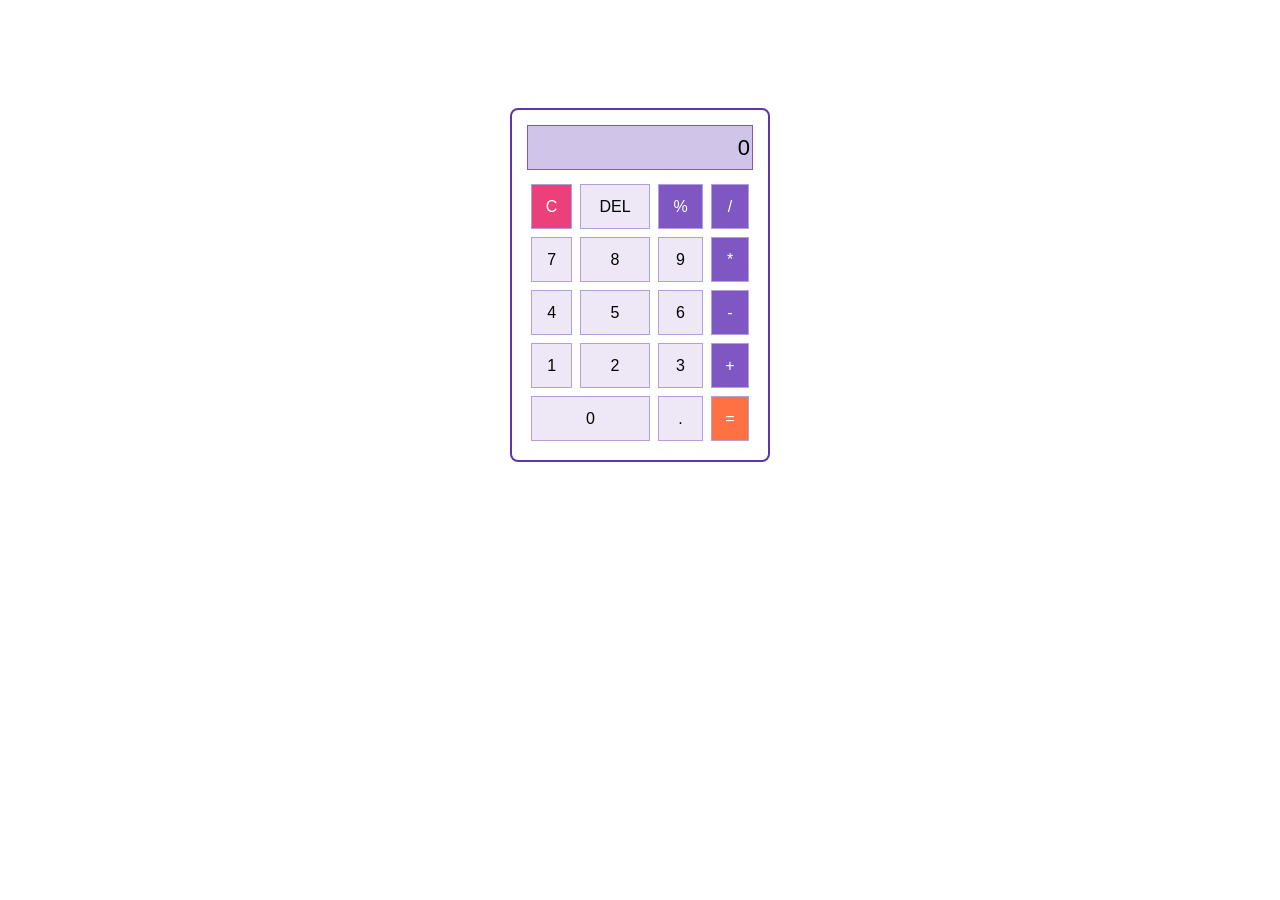
<file: calculator/index.html>
<!DOCTYPE html>
<html>
<head>
<title>My Calculator</title>
<link rel="stylesheet" href="style.css">
</head>
<body>

<div class="calc-box">

  <input type="text" id="screen" value="0" readonly>

  <!-- using a table for the buttons, easy to line them up in rows -->
  <table>
    <tr>
      <td><button class="clr" onclick="clearScreen()">C</button></td>
      <td><button onclick="delLast()">DEL</button></td>
      <td><button class="op" onclick="press('%')">%</button></td>
      <td><button class="op" onclick="press('/')">/</button></td>
    </tr>
    <tr>
      <td><button onclick="press('7')">7</button></td>
      <td><button onclick="press('8')">8</button></td>
      <td><button onclick="press('9')">9</button></td>
      <td><button class="op" onclick="press('*')">*</button></td>
    </tr>
    <tr>
      <td><button onclick="press('4')">4</button></td>
      <td><button onclick="press('5')">5</button></td>
      <td><button onclick="press('6')">6</button></td>
      <td><button class="op" onclick="press('-')">-</button></td>
    </tr>
    <tr>
      <td><button onclick="press('1')">1</button></td>
      <td><button onclick="press('2')">2</button></td>
      <td><button onclick="press('3')">3</button></td>
      <td><button class="op" onclick="press('+')">+</button></td>
    </tr>
    <tr>
      <td colspan="2"><button onclick="press('0')">0</button></td>
      <td><button onclick="press('.')">.</button></td>
      <td><button class="eq" onclick="showResult()">=</button></td>
    </tr>
  </table>

</div>

<script src="script.js"></script>
</body>
</html>
</file>
<file: calculator/style.css>
<<<<<<< HEAD
body{
  background-color: #ede7f6;
  font-family: Arial, sans-serif;
}

.calc-box{
  width: 260px;
  margin: 60px auto;
  background-color: white;
  border: 2px solid #5e35b1;
  border-radius: 8px;
  padding: 15px;
}

input#screen{
  width: 100%;
  height: 45px;
  font-size: 22px;
  text-align: right;
  background-color: #d1c4e9;
  border: 1px solid #7e57c2;
  margin-bottom: 10px;
}

table{
  width: 100%;
  border-collapse: collapse;
}

td{
  padding: 4px;
}

button{
  width: 100%;
  height: 45px;
  font-size: 16px;
  background-color: #ede7f6;
  border: 1px solid #b39ddb;
  cursor: pointer;
}

button:hover{
  background-color: #d1c4e9;
}

.op{
  background-color: #7e57c2;
  color: white;
}

.eq{
  background-color: #ff7043;
  color: white;
}

.clr{
  background-color: #ec407a;
  color: white;
}
=======
:root {
  --bg: #0e0f13;
  --surface: #16181f;
  --text: #f3f4f6;
  --muted: #9aa1ad;
  --accent: #d6b25e;
  --radius: 14px;
}

* { box-sizing: border-box; }

body {
  margin: 0;
  padding: 48px 24px 72px;
  font-family: "Outfit", Arial, Helvetica, sans-serif;
  background: radial-gradient(1200px 600px at 50% -10%, #1d2028 0%, var(--bg) 60%);
  color: var(--text);
  min-height: 100vh;
}

.site-header {
  text-align: center;
  max-width: 720px;
  margin: 0 auto 44px;
}

.eyebrow {
  margin: 0 0 8px;
  letter-spacing: 0.3em;
  text-transform: uppercase;
  font-size: 12px;
  color: var(--accent);
}

.site-header h1 {
  margin: 0;
  font-size: clamp(2rem, 5vw, 3.25rem);
  font-weight: 700;
  letter-spacing: -0.02em;
}

.subtitle {
  margin: 12px 0 0;
  color: var(--muted);
  font-weight: 300;
}

.gallery {
  display: grid;
  grid-template-columns: repeat(auto-fill, minmax(260px, 1fr));
  gap: 18px;
  max-width: 1200px;
  margin: 0 auto;
}

.gallery-item {
  margin: 0;
  overflow: hidden;
  border-radius: var(--radius);
  background: var(--surface);
  box-shadow: 0 10px 30px rgba(0, 0, 0, 0.35);
}

.gallery img {
  display: block;
  width: 100%;
  height: 260px;
  object-fit: cover;
  cursor: pointer;
  transition: transform 0.45s ease, filter 0.45s ease;
}

.gallery-item:hover img,
.gallery img:focus-visible {
  transform: scale(1.07);
  filter: brightness(1.08);
}

.lightbox {
  position: fixed;
  inset: 0;
  display: flex;
  align-items: center;
  justify-content: center;
  background: rgba(6, 7, 10, 0.94);
  backdrop-filter: blur(6px);
  z-index: 100;
  animation: fade 0.25s ease;
}

.lightbox[hidden] { display: none; }

.lightbox img {
  max-width: 86vw;
  max-height: 82vh;
  border-radius: 10px;
  box-shadow: 0 20px 60px rgba(0, 0, 0, 0.6);
}

.lb-btn {
  position: absolute;
  background: rgba(255, 255, 255, 0.08);
  border: 1px solid rgba(255, 255, 255, 0.15);
  color: var(--text);
  font-size: 26px;
  line-height: 1;
  width: 48px;
  height: 48px;
  border-radius: 50%;
  cursor: pointer;
  transition: background 0.2s ease, transform 0.2s ease;
}

.lb-btn:hover { background: rgba(255, 255, 255, 0.2); transform: scale(1.06); }

.lb-close { top: 22px; right: 24px; font-size: 30px; }
.lb-prev { left: 24px; }
.lb-next { right: 24px; }

.lb-counter {
  position: absolute;
  bottom: 24px;
  left: 0;
  right: 0;
  text-align: center;
  color: var(--muted);
  font-size: 14px;
  letter-spacing: 0.1em;
}

@keyframes fade { from { opacity: 0; } to { opacity: 1; } }

@media (max-width: 768px) {
  body { padding: 32px 16px 56px; }
  .gallery { grid-template-columns: repeat(2, 1fr); gap: 12px; }
  .gallery img { height: 180px; }
  .lb-btn { width: 42px; height: 42px; font-size: 22px; }
  .lb-prev { left: 10px; }
  .lb-next { right: 10px; }
}

@media (max-width: 480px) {
  .gallery { grid-template-columns: 1fr; }
  .gallery img { height: 240px; }
}
>>>>>>> dc33ce021ede908f7e2e1a0de4fa88da85dbf2d5
</file>
